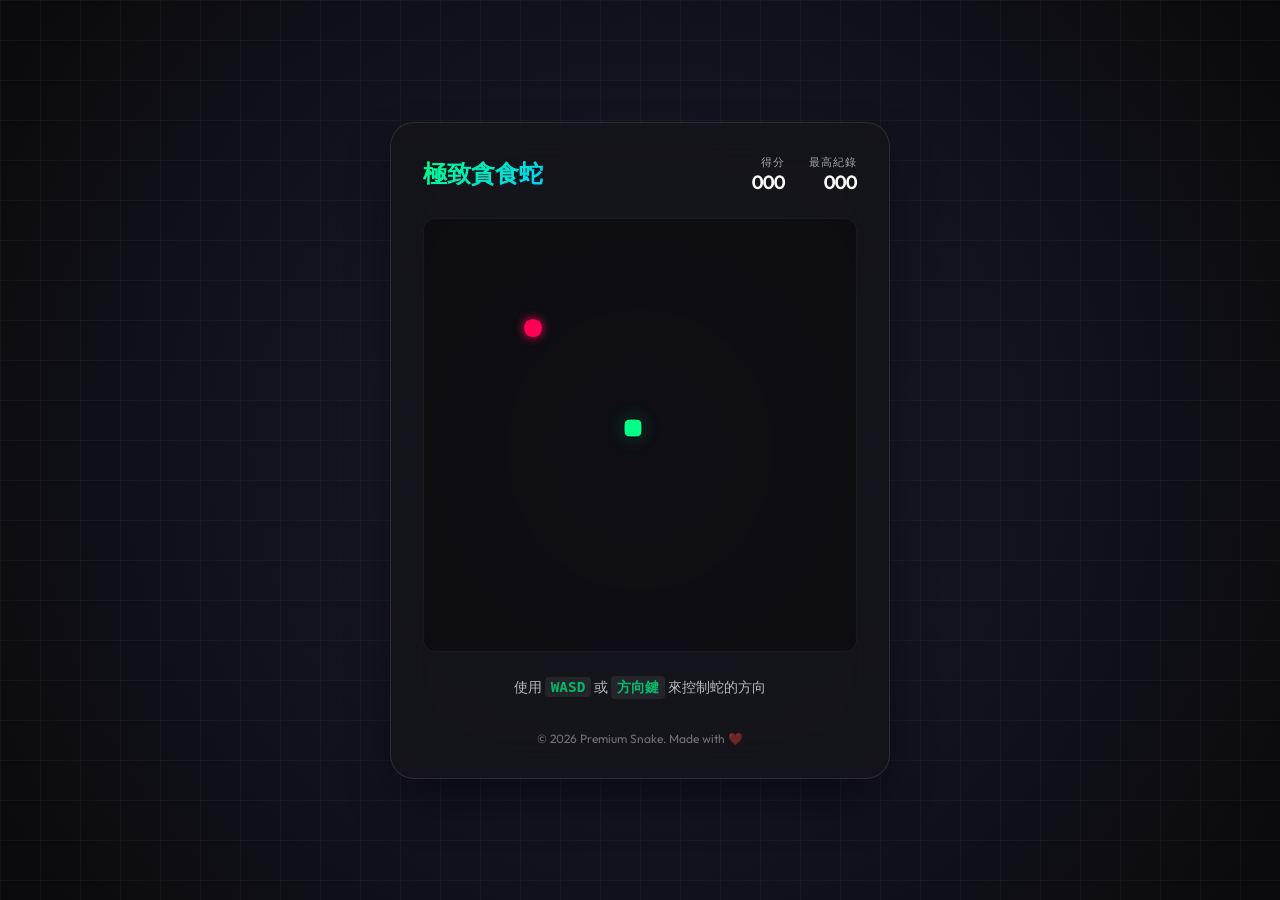
<file: index.html>
<!DOCTYPE html>
<html lang="zh-TW">
<head>
    <meta charset="UTF-8">
    <meta name="viewport" content="width=device-width, initial-scale=1.0">
    <title>極致貪食蛇 | Premium Snake Game</title>
    <meta name="description" content="一個現代化、流暢且美觀的貪食蛇遊戲，具有極致的視覺體驗。">
    <link rel="preconnect" href="https://fonts.googleapis.com">
    <link rel="preconnect" href="https://fonts.gstatic.com" crossorigin>
    <link href="https://fonts.googleapis.com/css2?family=Outfit:wght@300;400;600&display=swap" rel="stylesheet">
    <link rel="stylesheet" href="style.css">
</head>
<body>
    <div class="background-animation"></div>
    
    <main class="game-container">
        <header>
            <h1>極致貪食蛇</h1>
            <div class="stats">
                <div class="stat-item">
                    <span class="label">得分</span>
                    <span id="score" class="value">000</span>
                </div>
                <div class="stat-item">
                    <span class="label">最高紀錄</span>
                    <span id="high-score" class="value">000</span>
                </div>
            </div>
        </header>

        <div class="canvas-wrapper">
            <canvas id="gameCanvas"></canvas>
            <div id="overlay" class="overlay hidden">
                <div class="overlay-content">
                    <h2 id="overlay-text">遊戲結束</h2>
                    <button id="restart-btn">重新開始</button>
                </div>
            </div>
        </div>

        <div class="controls-info">
            <p>使用 <span class="key">WASD</span> 或 <span class="key">方向鍵</span> 來控制蛇的方向</p>
        </div>

        <footer>
            <p>&copy; 2026 Premium Snake. Made with ❤️</p>
        </footer>
    </main>

    <script src="script.js"></script>
</body>
</html>
</file>
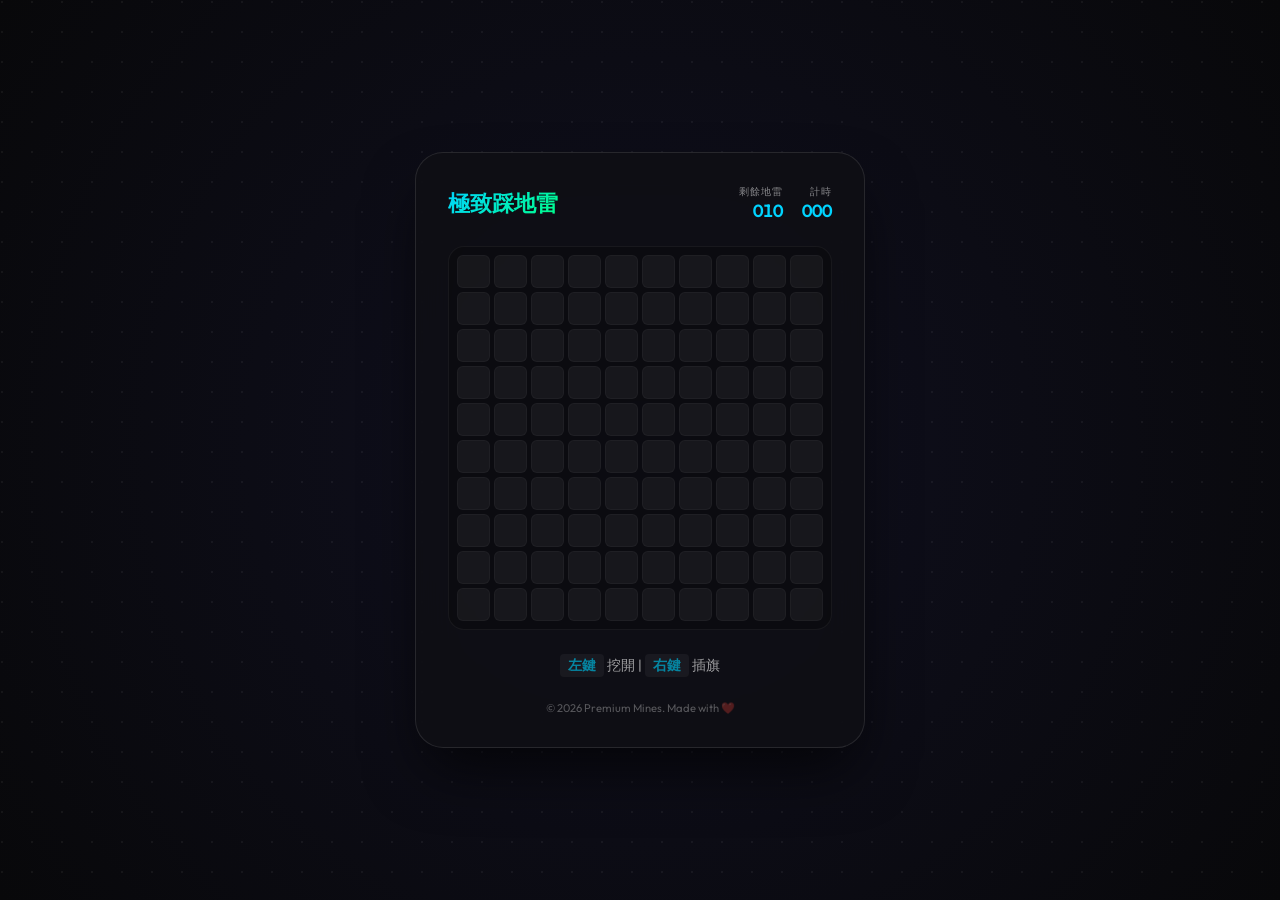
<file: minesweeper.html>
<!DOCTYPE html>
<html lang="zh-TW">
<head>
    <meta charset="UTF-8">
    <meta name="viewport" content="width=device-width, initial-scale=1.0">
    <title>極致踩地雷 | Premium Minesweeper</title>
    <meta name="description" content="一個現代化、視覺精美且流暢的踩地雷遊戲。">
    <link rel="preconnect" href="https://fonts.googleapis.com">
    <link rel="preconnect" href="https://fonts.gstatic.com" crossorigin>
    <link href="https://fonts.googleapis.com/css2?family=Outfit:wght@300;400;600&display=swap" rel="stylesheet">
    <link rel="stylesheet" href="minesweeper_style.css">
</head>
<body>
    <div class="background-animation"></div>
    
    <main class="game-container">
        <header>
            <h1>極致踩地雷</h1>
            <div class="stats">
                <div class="stat-item">
                    <span class="label">剩餘地雷</span>
                    <span id="mine-count" class="value">010</span>
                </div>
                <div class="stat-item">
                    <span class="label">計時</span>
                    <span id="timer" class="value">000</span>
                </div>
            </div>
        </header>

        <div class="grid-wrapper">
            <div id="minefield" class="minefield"></div>
            <div id="overlay" class="overlay hidden">
                <div class="overlay-content">
                    <h2 id="overlay-text">遊戲結束</h2>
                    <button id="restart-btn">重新挑戰</button>
                </div>
            </div>
        </div>

        <div class="controls-info">
            <p><span class="key">左鍵</span> 挖開 | <span class="key">右鍵</span> 插旗</p>
        </div>

        <footer>
            <p>&copy; 2026 Premium Mines. Made with ❤️</p>
        </footer>
    </main>

    <script src="minesweeper_script.js"></script>
</body>
</html>
</file>
<file: style.css>
:root {
    --primary-color: #00ff88;
    --secondary-color: #ff0055;
    --bg-color: #0a0a0c;
    --card-bg: rgba(20, 20, 25, 0.7);
    --text-color: #ffffff;
    --accent-glow: rgba(0, 255, 136, 0.3);
    --font-family: 'Outfit', sans-serif;
}

* {
    margin: 0;
    padding: 0;
    box-sizing: border-box;
}

body {
    font-family: var(--font-family);
    background-color: var(--bg-color);
    color: var(--text-color);
    display: flex;
    justify-content: center;
    align-items: center;
    min-height: 100vh;
    overflow: hidden;
}

.background-animation {
    position: fixed;
    top: 0;
    left: 0;
    width: 100%;
    height: 100%;
    background: radial-gradient(circle at 50% 50%, #1a1a2e 0%, #0a0a0c 100%);
    z-index: -1;
}

.background-animation::after {
    content: '';
    position: absolute;
    top: 0;
    left: 0;
    width: 100%;
    height: 100%;
    background-image: 
        linear-gradient(rgba(255, 255, 255, 0.03) 1px, transparent 1px),
        linear-gradient(90deg, rgba(255, 255, 255, 0.03) 1px, transparent 1px);
    background-size: 40px 40px;
}

.game-container {
    width: 90%;
    max-width: 500px;
    background: var(--card-bg);
    backdrop-filter: blur(20px);
    border: 1px solid rgba(255, 255, 255, 0.1);
    border-radius: 24px;
    padding: 2rem;
    box-shadow: 0 25px 50px -12px rgba(0, 0, 0, 0.5);
    display: flex;
    flex-direction: column;
    gap: 1.5rem;
    animation: fadeIn 0.8s ease-out;
}

@keyframes fadeIn {
    from { opacity: 0; transform: translateY(20px); }
    to { opacity: 1; transform: translateY(0); }
}

header {
    display: flex;
    justify-content: space-between;
    align-items: center;
}

h1 {
    font-size: 1.5rem;
    font-weight: 600;
    background: linear-gradient(135deg, var(--primary-color), #00d4ff);
    -webkit-background-clip: text;
    -webkit-text-fill-color: transparent;
}

.stats {
    display: flex;
    gap: 1.5rem;
}

.stat-item {
    display: flex;
    flex-direction: column;
    align-items: flex-end;
}

.label {
    font-size: 0.7rem;
    text-transform: uppercase;
    letter-spacing: 1px;
    opacity: 0.6;
}

.value {
    font-size: 1.2rem;
    font-weight: 600;
    font-variant-numeric: tabular-nums;
}

.canvas-wrapper {
    position: relative;
    width: 100%;
    aspect-ratio: 1 / 1;
    background: rgba(0, 0, 0, 0.3);
    border-radius: 12px;
    overflow: hidden;
    border: 1px solid rgba(255, 255, 255, 0.05);
}

canvas {
    width: 100%;
    height: 100%;
    display: block;
}

.overlay {
    position: absolute;
    top: 0;
    left: 0;
    width: 100%;
    height: 100%;
    background: rgba(10, 10, 12, 0.85);
    display: flex;
    justify-content: center;
    align-items: center;
    z-index: 10;
    transition: opacity 0.3s ease;
}

.overlay.hidden {
    opacity: 0;
    pointer-events: none;
}

.overlay-content {
    text-align: center;
}

h2 {
    font-size: 2rem;
    margin-bottom: 1.5rem;
    color: var(--text-color);
}

button {
    background: linear-gradient(135deg, var(--primary-color), #00d4ff);
    color: #000;
    border: none;
    padding: 0.8rem 2rem;
    font-size: 1rem;
    font-weight: 600;
    border-radius: 12px;
    cursor: pointer;
    transition: all 0.3s cubic-bezier(0.175, 0.885, 0.32, 1.275);
}

button:hover {
    transform: scale(1.05);
    box-shadow: 0 0 20px var(--accent-glow);
}

.controls-info {
    text-align: center;
    font-size: 0.9rem;
    opacity: 0.7;
}

.key {
    display: inline-block;
    padding: 2px 6px;
    background: rgba(255, 255, 255, 0.1);
    border-radius: 4px;
    font-family: monospace;
    font-weight: bold;
    color: var(--primary-color);
}

footer {
    text-align: center;
    font-size: 0.75rem;
    opacity: 0.4;
    margin-top: 0.5rem;
}
</file>
<file: minesweeper_style.css>
:root {
    --primary-color: #00d4ff;
    --secondary-color: #ff0055;
    --mine-color: #ffaa00;
    --bg-color: #08080a;
    --card-bg: rgba(15, 15, 20, 0.8);
    --tile-bg: rgba(255, 255, 255, 0.05);
    --tile-revealed: rgba(255, 255, 255, 0.1);
    --text-color: #ffffff;
    --accent-glow: rgba(0, 212, 255, 0.4);
    --font-family: 'Outfit', sans-serif;
}

* {
    margin: 0;
    padding: 0;
    box-sizing: border-box;
}

body {
    font-family: var(--font-family);
    background-color: var(--bg-color);
    color: var(--text-color);
    display: flex;
    justify-content: center;
    align-items: center;
    min-height: 100vh;
    overflow: hidden;
}

.background-animation {
    position: fixed;
    top: 0;
    left: 0;
    width: 100%;
    height: 100%;
    background: radial-gradient(circle at 50% 50%, #101020 0%, #08080a 100%);
    z-index: -1;
}

.background-animation::after {
    content: '';
    position: absolute;
    top: 0;
    left: 0;
    width: 100%;
    height: 100%;
    background-image: 
        radial-gradient(circle at 2px 2px, rgba(255, 255, 255, 0.05) 1px, transparent 0);
    background-size: 30px 30px;
}

.game-container {
    width: 95%;
    max-width: 450px;
    background: var(--card-bg);
    backdrop-filter: blur(20px);
    border: 1px solid rgba(255, 255, 255, 0.1);
    border-radius: 28px;
    padding: 2rem;
    box-shadow: 0 30px 60px -12px rgba(0, 0, 0, 0.7);
    display: flex;
    flex-direction: column;
    gap: 1.5rem;
    animation: slideUp 0.6s cubic-bezier(0.23, 1, 0.32, 1);
}

@keyframes slideUp {
    from { opacity: 0; transform: translateY(40px); }
    to { opacity: 1; transform: translateY(0); }
}

header {
    display: flex;
    justify-content: space-between;
    align-items: center;
}

h1 {
    font-size: 1.4rem;
    font-weight: 600;
    background: linear-gradient(135deg, var(--primary-color), #00ff88);
    -webkit-background-clip: text;
    -webkit-text-fill-color: transparent;
}

.stats {
    display: flex;
    gap: 1.2rem;
}

.stat-item {
    display: flex;
    flex-direction: column;
    align-items: flex-end;
}

.label {
    font-size: 0.65rem;
    text-transform: uppercase;
    letter-spacing: 1px;
    opacity: 0.5;
}

.value {
    font-size: 1.1rem;
    font-weight: 600;
    font-variant-numeric: tabular-nums;
    color: var(--primary-color);
}

.grid-wrapper {
    position: relative;
    width: 100%;
    aspect-ratio: 1 / 1;
    background: rgba(0, 0, 0, 0.2);
    border-radius: 16px;
    padding: 8px;
    border: 1px solid rgba(255, 255, 255, 0.05);
}

.minefield {
    display: grid;
    grid-template-columns: repeat(10, 1fr);
    grid-template-rows: repeat(10, 1fr);
    gap: 4px;
    width: 100%;
    height: 100%;
}

.cell {
    background: var(--tile-bg);
    border-radius: 6px;
    display: flex;
    justify-content: center;
    align-items: center;
    font-weight: 600;
    font-size: 1.2rem;
    cursor: pointer;
    transition: all 0.2s ease;
    user-select: none;
    border: 1px solid rgba(255, 255, 255, 0.03);
}

.cell:hover:not(.revealed):not(.flagged) {
    background: rgba(255, 255, 255, 0.15);
    transform: scale(1.05);
    box-shadow: 0 0 15px rgba(255, 255, 255, 0.05);
}

.cell.revealed {
    background: var(--tile-revealed);
    cursor: default;
    border: 1px solid rgba(255, 255, 255, 0.01);
}

.cell.mine {
    background: var(--secondary-color) !important;
    box-shadow: 0 0 20px rgba(255, 0, 85, 0.4);
}

.cell.flagged {
    color: var(--mine-color);
}

.cell[data-value="1"] { color: #4facfe; }
.cell[data-value="2"] { color: #00f2fe; }
.cell[data-value="3"] { color: #00ff88; }
.cell[data-value="4"] { color: #f9d423; }
.cell[data-value="5"] { color: #ff4e50; }

.overlay {
    position: absolute;
    top: 0;
    left: 0;
    width: 100%;
    height: 100%;
    background: rgba(8, 8, 10, 0.8);
    backdrop-filter: blur(8px);
    display: flex;
    justify-content: center;
    align-items: center;
    z-index: 10;
    border-radius: 16px;
    transition: opacity 0.3s ease;
}

.overlay.hidden {
    opacity: 0;
    pointer-events: none;
}

.overlay-content {
    text-align: center;
}

h2 {
    font-size: 1.8rem;
    margin-bottom: 1.5rem;
}

button {
    background: linear-gradient(135deg, var(--primary-color), #00ff88);
    color: #000;
    border: none;
    padding: 0.8rem 2rem;
    font-size: 1rem;
    font-weight: 600;
    border-radius: 12px;
    cursor: pointer;
    transition: all 0.3s cubic-bezier(0.175, 0.885, 0.32, 1.275);
}

button:hover {
    transform: scale(1.05);
    box-shadow: 0 0 25px var(--accent-glow);
}

.controls-info {
    text-align: center;
    font-size: 0.85rem;
    opacity: 0.6;
}

.key {
    display: inline-block;
    padding: 2px 8px;
    background: rgba(255, 255, 255, 0.08);
    border-radius: 4px;
    font-weight: 600;
    color: var(--primary-color);
}

footer {
    text-align: center;
    font-size: 0.7rem;
    opacity: 0.3;
}
</file>
